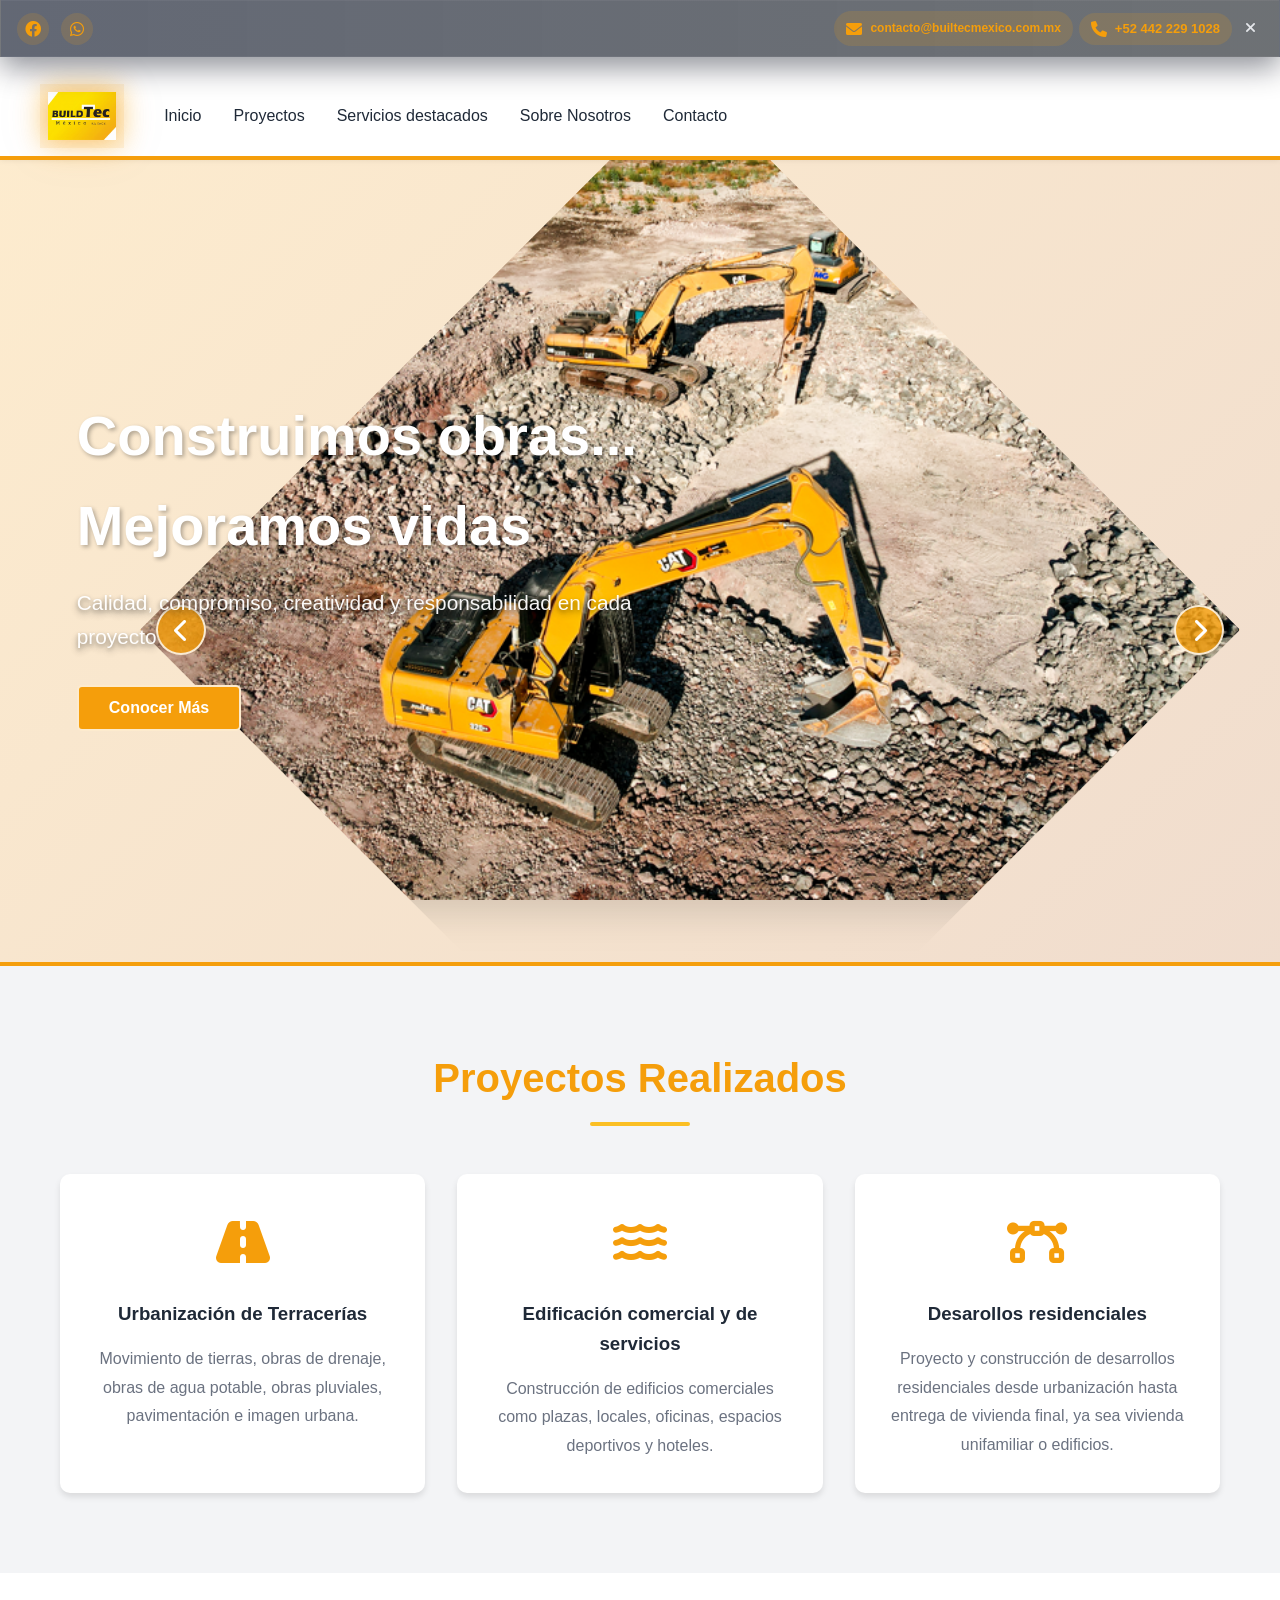
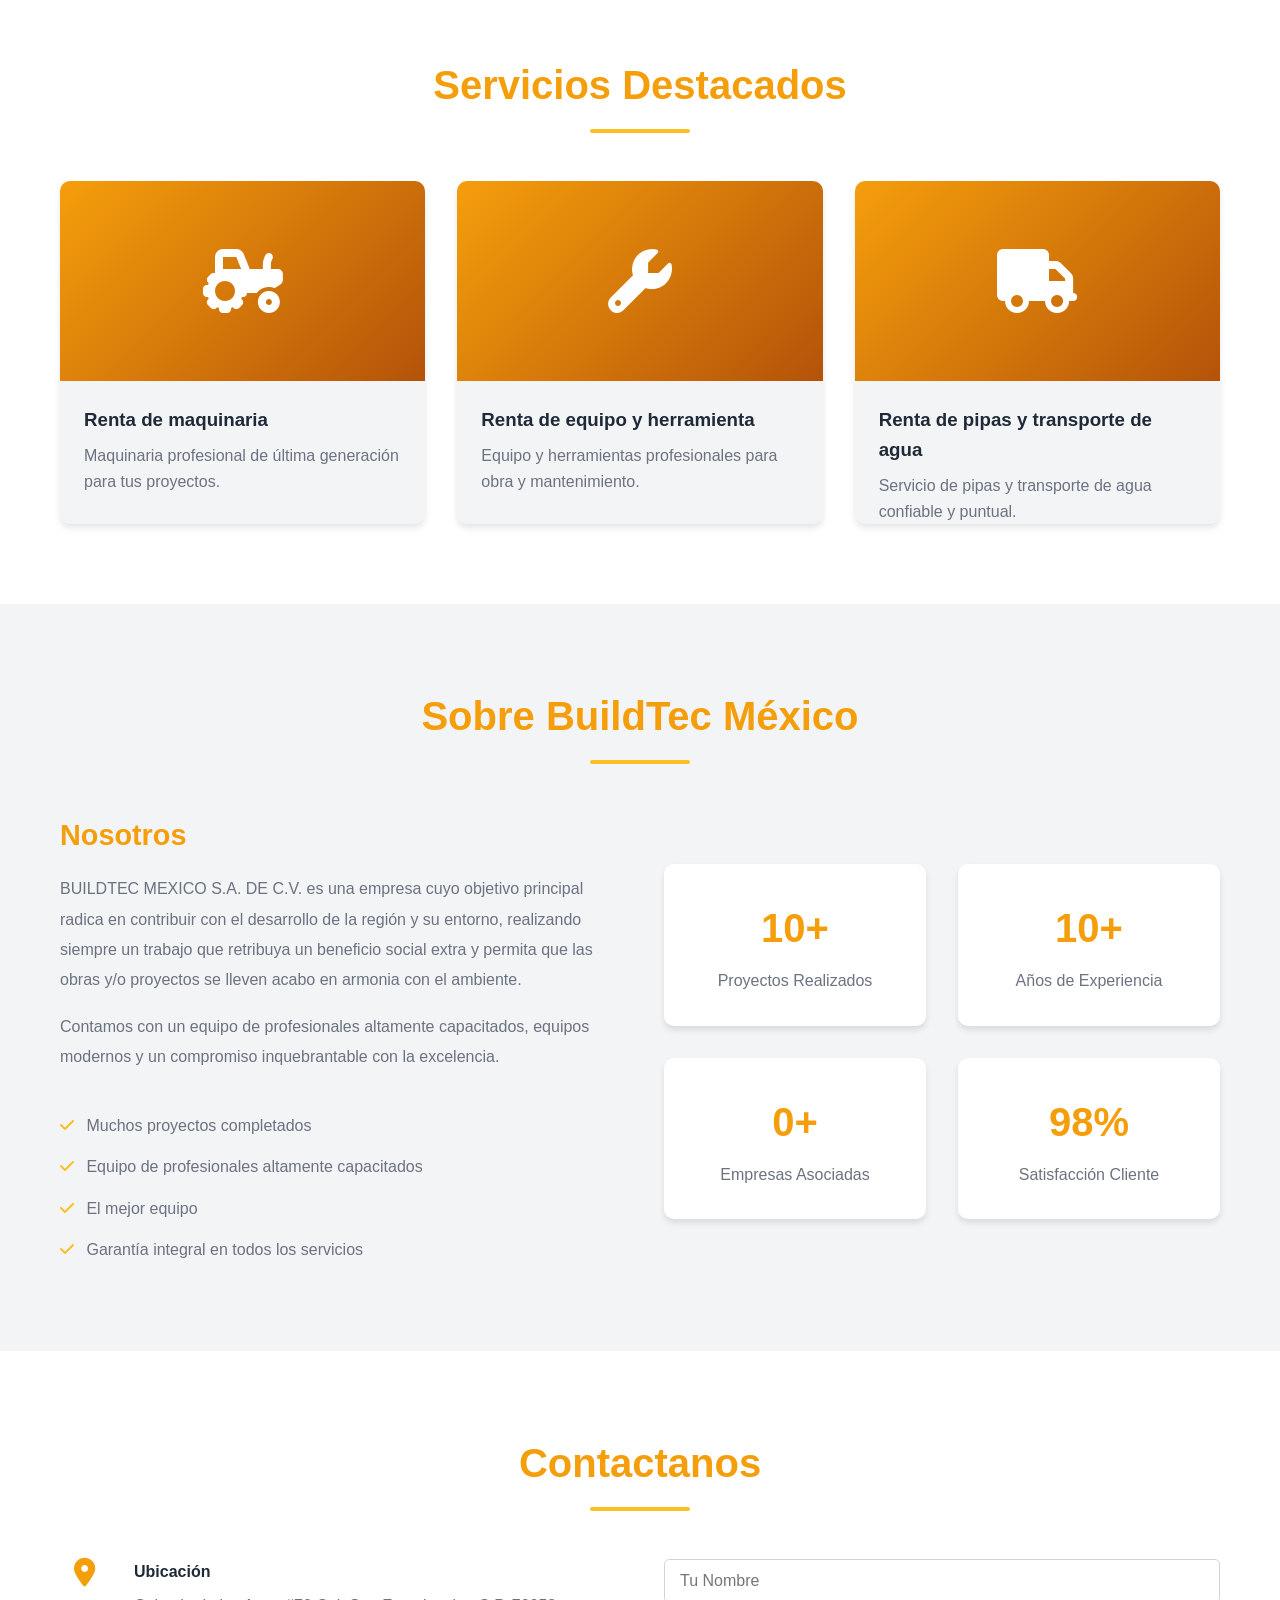
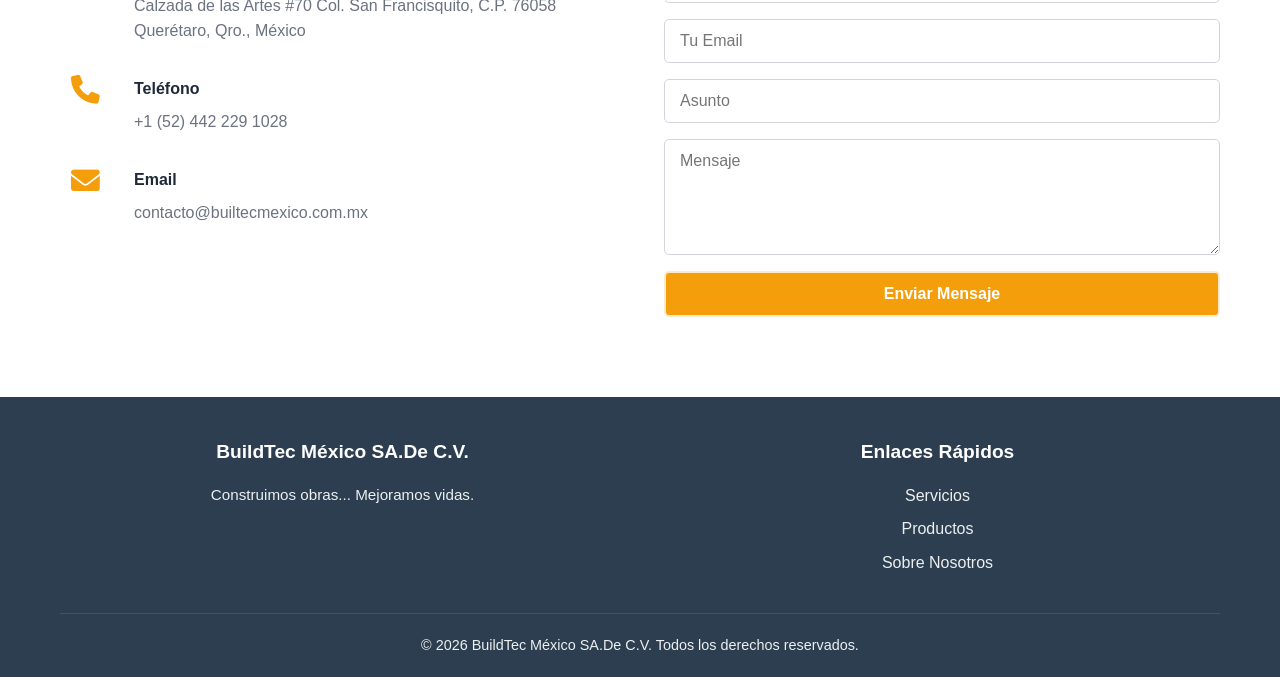
<file: index.html>
<!DOCTYPE html>
<html lang="es">

<head>
    <meta charset="UTF-8">
    <meta name="viewport" content="width=device-width, initial-scale=1.0">
    <title>BuildTec México - Construimos obras... Mejoramos vidas</title>
    <link rel="stylesheet" href="styles.css">
    <link rel="stylesheet" href="https://cdnjs.cloudflare.com/ajax/libs/font-awesome/6.0.0/css/all.min.css">
</head>

<body class="has-top-contact">
    <!-- Contact bar (fixed) -->
    <div class="contact-bar" id="contactBar" role="region" aria-label="Barra de contacto">
        <div class="contact-bar-inner">
            <div class="contact-info">
                <div class="social-icons">
                    <a href="#" class="social-icon" title="Facebook">
                        <i class="fab fa-facebook"></i>
                    </a>
                    <a href="https://wa.me/524422291028" class="social-icon whatsapp-icon" title="WhatsApp"
                        target="_blank" rel="noopener noreferrer">
                        <i class="fab fa-whatsapp"></i>
                    </a>
                </div>
            </div>
            <div class="contact-actions-right">
                <a class="contact-cta email" href="mailto:contacto@builtecmexico.com.mx" title="Email">
                    <i class="fa fa-envelope"></i>
                    <span>contacto@builtecmexico.com.mx</span>
                </a>
                <button class="contact-action-phone" id="callBtnRight" aria-label="Llamar">
                    <i class="fa fa-phone"></i>
                    <span>+52 442 229 1028</span>
                </button>
                <button class="contact-close" id="closeContact" aria-label="Cerrar barra de contacto">
                    <i class="fa fa-times"></i>
                </button>
            </div>
        </div>
    </div>

    <!-- Contact bar toggle tab (hidden by default) -->
    <div class="contact-tab" id="contactTab" role="button" tabindex="0" aria-label="Abrir barra de contacto">
        <i class="fa fa-phone"></i>
        <span>Contacto</span>
    </div>
    <!-- Navegación -->
    <nav class="navbar">
        <div class="container">
            <div class="nav-wrapper">
                <div class="logo">
                    <img src="logo2.png" alt="BuildTec México" class="logo-img" />
                </div>
                <ul class="nav-menu" id="navMenu">
                    <li><a href="#inicio">Inicio</a></li>
                    <li><a href="#servicios">Proyectos</a></li>
                    <li><a href="#productos">Servicios destacados</a></li>
                    <li><a href="#nosotros">Sobre Nosotros</a></li>
                    <li><a href="#contacto">Contacto</a></li>
                </ul>
                <div class="hamburger" id="hamburger">
                    <span></span>
                    <span></span>
                    <span></span>
                </div>
            </div>
        </div>
    </nav>

    <!-- Hero Section -->
    <section id="inicio" class="hero">
        <div class="hero-diamond">
            <button class="diamond-arrow diamond-arrow-left" id="prevImage" aria-label="Imagen anterior">
                <i class="fas fa-chevron-left"></i>
            </button>
            <button class="diamond-arrow diamond-arrow-right" id="nextImage" aria-label="Siguiente imagen">
                <i class="fas fa-chevron-right"></i>
            </button>
        </div>
        <div class="hero-content">
            <h1>Construimos obras... Mejoramos vidas</h1>
            <p class="hero-subtitle">Calidad, compromiso, creatividad y responsabilidad en cada proyecto</p>
            <button class="btn btn-primary">Conocer Más</button>
        </div>
        <div class="hero-overlay"></div>
    </section>

    <!-- Servicios -->
    <section id="servicios" class="services">
        <div class="container">
            <h2 class="section-title">Proyectos Realizados</h2>
            <div class="services-grid">
                <div class="service-card" data-service-id="0" role="button" tabindex="0" aria-label="Urbanización de Terracerías">
                    <div class="service-icon">
                        <i class="fas fa-road"></i>
                    </div>
                    <h3>Urbanización de Terracerías</h3>
                    <p>Movimiento de tierras, obras de drenaje, obras de agua potable, obras pluviales, pavimentación e imagen urbana.</p>
                </div>
                <div class="service-card" data-service-id="1" role="button" tabindex="0" aria-label="Edificación comercial y de servicios">
                    <div class="service-icon">
                        <i class="fas fa-water"></i>
                    </div>
                    <h3>Edificación comercial y de servicios</h3>
                    <p>Construcción de edificios comerciales como plazas, locales, oficinas, espacios deportivos y hoteles.
                    </p>
                </div>
                <div class="service-card" data-service-id="2" role="button" tabindex="0" aria-label="Desarollos residenciales">
                    <div class="service-icon">
                        <i class="fas fa-bezier-curve"></i>
                    </div>
                    <h3>Desarollos residenciales</h3>
                    <p>Proyecto y construcción de desarrollos residenciales desde urbanización hasta entrega de vivienda final, ya sea vivienda unifamiliar o edificios.</p>
                </div>
            </div>
        </div>
    </section>

    <!-- Productos -->
    <section id="productos" class="products">
        <div class="container">
            <h2 class="section-title">Servicios Destacados</h2>
            <div class="products-grid">
                <article class="product-card" data-product-id="0">
                    <div class="product-image">
                        <i class="fas fa-tractor"></i>
                    </div>
                    <h3>Renta de maquinaria</h3>
                    <p>Maquinaria profesional de última generación para tus proyectos.</p>
                </article>

                <article class="product-card" data-product-id="1">
                    <div class="product-image">
                        <i class="fas fa-wrench"></i>
                    </div>
                    <h3>Renta de equipo y herramienta</h3>
                    <p>Equipo y herramientas profesionales para obra y mantenimiento.</p>
                </article>

                <article class="product-card" data-product-id="2">
                    <div class="product-image">
                        <i class="fas fa-truck"></i>
                    </div>
                    <h3>Renta de pipas y transporte de agua</h3>
                    <p>Servicio de pipas y transporte de agua confiable y puntual.</p>
                </article>
            </div>
        </div>
    </section>

    <!-- Sobre Nosotros -->
    <section id="nosotros" class="about">
        <div class="container">
            <h2 class="section-title">Sobre BuildTec México</h2>
            <div class="about-content">
                <div class="about-text">
                    <h3>Nosotros</h3>
                    <p>BUILDTEC MEXICO S.A. DE C.V. es una empresa cuyo objetivo principal
                        radica en contribuir con el desarrollo de la región y su entorno, realizando siempre un trabajo
                        que retribuya un beneficio social extra y
                        permita que las obras y/o proyectos se lleven acabo en armonia con el
                        ambiente.</p>
                    <p>Contamos con un equipo de profesionales altamente capacitados, equipos modernos y un compromiso
                        inquebrantable con la excelencia.</p>
                    <ul class="about-list">
                        <li><i class="fas fa-check"></i> Muchos proyectos completados</li>
                        <li><i class="fas fa-check"></i> Equipo de profesionales altamente capacitados</li>
                        <li><i class="fas fa-check"></i> El mejor equipo </li>
                        <li><i class="fas fa-check"></i> Garantía integral en todos los servicios</li>
                    </ul>
                </div>
                <div class="about-stats">
                    <div class="stat">
                        <h4>10+</h4>
                        <p>Proyectos Realizados</p>
                    </div>
                    <div class="stat">
                        <h4>10+</h4>
                        <p>Años de Experiencia</p>
                    </div>
                    <div class="stat">
                        <h4>0+</h4>
                        <p>Empresas Asociadas</p>
                    </div>
                    <div class="stat">
                        <h4>98%</h4>
                        <p>Satisfacción Cliente</p>
                    </div>
                </div>
            </div>
        </div>
    </section>

    <!-- Contacto -->
    <section id="contacto" class="contact">
        <div class="container">
            <h2 class="section-title">Contactanos</h2>
            <div class="contact-wrapper">
                <div class="contact-info">
                    <div class="contact-item">
                        <i class="fas fa-map-marker-alt"></i>
                        <div>
                            <h4>Ubicación</h4>
                            <p>
                                Calzada de las Artes #70
                                Col. San Francisquito, C.P. 76058<br>
                                Querétaro, Qro., México
                            </p>
                        </div>
                    </div>
                    <div class="contact-item">
                        <i class="fas fa-phone"></i>
                        <div>
                            <h4>Teléfono</h4>
                            <p>+1 (52) 442 229 1028<br></p>
                        </div>
                    </div>
                    <div class="contact-item">
                        <i class="fas fa-envelope"></i>
                        <div>
                            <h4>Email</h4>
                            <p>contacto@builtecmexico.com.mx</p>
                        </div>
                    </div>
                </div>
                <form class="contact-form" id="contactForm">
                    <input type="text" placeholder="Tu Nombre" required>
                    <input type="email" placeholder="Tu Email" required>
                    <input type="text" placeholder="Asunto" required>
                    <textarea placeholder="Mensaje" rows="5" required></textarea>
                    <button type="submit" class="btn btn-primary">Enviar Mensaje</button>
                </form>
            </div>
        </div>
    </section>

    <!-- Footer -->
    <footer class="footer">
        <div class="container">
            <div class="footer-content">
                <div class="footer-section">
                    <h4>BuildTec México SA.De C.V.</h4>
                    <p>Construimos obras... Mejoramos vidas.</p>
                </div>
                <div class="footer-section">
                    <h4>Enlaces Rápidos</h4>
                    <ul>
                        <li><a href="#servicios">Servicios</a></li>
                        <li><a href="#productos">Productos</a></li>
                        <li><a href="#nosotros">Sobre Nosotros</a></li>
                    </ul>
                </div>
                <!-- <div class="footer-section">
                    <h4>Redes Sociales</h4>
                    <div class="social-links">
                        <a href="#"><i class="fab fa-facebook"></i></a>
                        <a href="#"><i class="fab fa-twitter"></i></a>
                        <a href="#"><i class="fab fa-linkedin"></i></a>
                        <a href="#"><i class="fab fa-instagram"></i></a>
                    </div>
                </div> -->
            </div>
            <div class="footer-bottom">
                <p>&copy; 2026 BuildTec México SA.De C.V. Todos los derechos reservados.</p>
            </div>
        </div>
    </footer>

    <script src="script.js"></script>
</body>

</html>
</file>
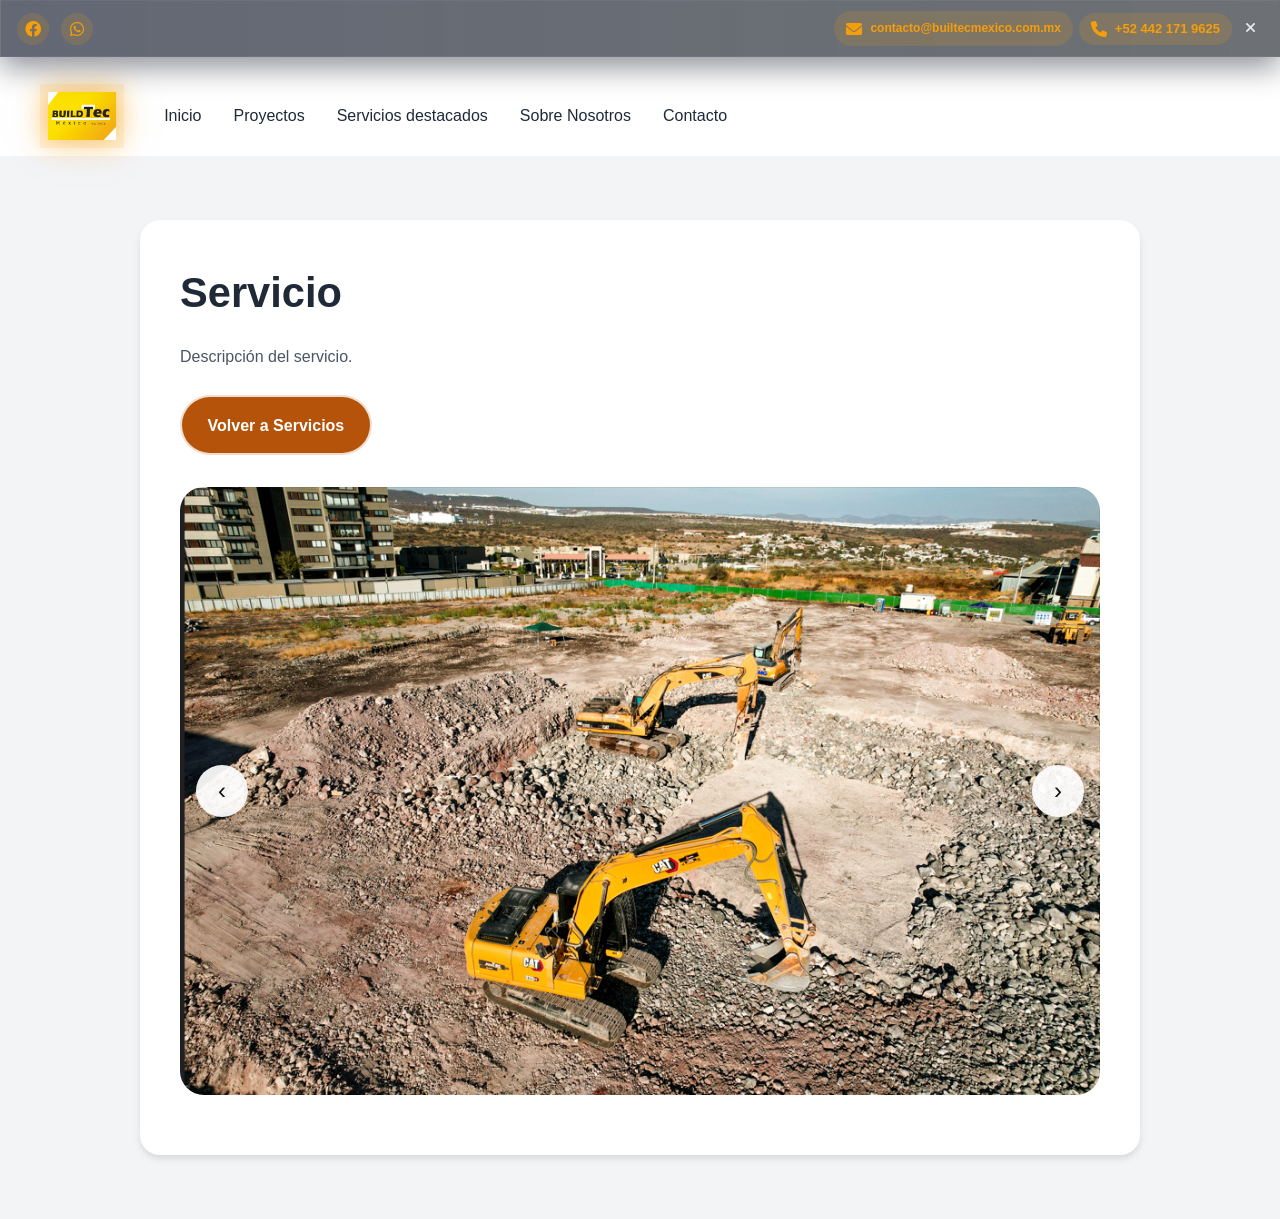
<file: service-detail.html>
<!DOCTYPE html>
<html lang="es">

<head>
    <meta charset="UTF-8">
    <meta name="viewport" content="width=device-width, initial-scale=1.0">
    <title>Detalle de Servicio - BuildTec México</title>
    <link rel="stylesheet" href="styles.css">
    <link rel="stylesheet" href="https://cdnjs.cloudflare.com/ajax/libs/font-awesome/6.0.0/css/all.min.css">
</head>

<body class="has-top-contact">
    <div class="contact-bar" id="contactBar" role="region" aria-label="Barra de contacto">
        <div class="contact-bar-inner">
            <div class="contact-info">
                <div class="social-icons">
                    <a href="#" class="social-icon" title="Facebook">
                        <i class="fab fa-facebook"></i>
                    </a>
                    <a href="https://wa.me/525512345678" class="social-icon whatsapp-icon" title="WhatsApp" target="_blank" rel="noopener noreferrer">
                        <i class="fab fa-whatsapp"></i>
                    </a>
                </div>
            </div>
            <div class="contact-actions-right">
                <a class="contact-cta email" href="mailto:contacto@builtecmexico.com.mx" title="Email">
                    <i class="fa fa-envelope"></i>
                    <span>contacto@builtecmexico.com.mx</span>
                </a>
                <button class="contact-action-phone" id="callBtnRight" aria-label="Llamar">
                    <i class="fa fa-phone"></i>
                    <span>+52 442 171 9625</span>
                </button>
                <button class="contact-close" id="closeContact" aria-label="Cerrar barra de contacto">
                    <i class="fa fa-times"></i>
                </button>
            </div>
        </div>
    </div>

    <div class="contact-tab" id="contactTab" role="button" tabindex="0" aria-label="Abrir barra de contacto">
        <i class="fa fa-phone"></i>
        <span>Contacto</span>
    </div>

    <nav class="navbar">
        <div class="container">
            <div class="nav-wrapper">
                <div class="logo">
                    <img src="logo2.png" alt="BuildTec México" class="logo-img" />
                </div>
                <ul class="nav-menu" id="navMenu">
                    <li><a href="index.html#inicio">Inicio</a></li>
                    <li><a href="index.html#servicios">Proyectos</a></li>
                    <li><a href="index.html#productos">Servicios destacados</a></li>
                    <li><a href="index.html#nosotros">Sobre Nosotros</a></li>
                    <li><a href="index.html#contacto">Contacto</a></li>
                </ul>
                <div class="hamburger" id="hamburger">
                    <span></span>
                    <span></span>
                    <span></span>
                </div>
            </div>
        </div>
    </nav>

    <main>
        <section class="service-detail-page" id="serviceDetailContent">
            <div class="container">
                <div class="service-detail-card">
                    <div class="service-detail-header">
                        <h1 id="detailTitle">Servicio</h1>
                        <p id="detailDescription">Descripción del servicio.</p>
                        <a id="backToServices" class="btn btn-secondary" href="index.html#servicios">Volver a Servicios</a>
                    </div>
                    <div class="service-carousel">
                        <img id="carouselImage" src="icarsa1.png" alt="Imagen del servicio">
                        <div class="carousel-controls">
                            <button type="button" class="carousel-button" id="carouselPrev" aria-label="Anterior">‹</button>
                            <button type="button" class="carousel-button" id="carouselNext" aria-label="Siguiente">›</button>
                        </div>
                    </div>
                    <div class="carousel-thumbnails" id="carouselThumbnails"></div>
                </div>
            </div>
        </section>
    </main>

    <script src="script.js"></script>
</body>

</html>
</file>
<file: styles.css>
@media (max-width: 899px) {
    .nav-wrapper {
        display: flex;
        align-items: center;
        justify-content: space-between;
        flex-direction: row;
    }
    .logo {
        order: 1;
        margin-left: 0;
    }
    .nav-menu {
        display: none;
    }
    .hamburger {
        display: flex !important;
        order: 2;
        margin-right: 0;
        position: static;
        right: 0;
        top: 0;
        transform: none;
        z-index: auto;
    }
}
* {
    margin: 0;
    padding: 0;
    box-sizing: border-box;
}

:root {
    --primary-color: #f59e0b;
    --secondary-color: #b45309;
    --accent-color: #fbbf24;
    --text-color: #1f2937;
    --light-bg: #f3f4f6;
    --white: #ffffff;
    --shadow: 0 4px 6px rgba(0, 0, 0, 0.1);
    --transition: all 0.3s ease;
}

body {
    font-family: 'Segoe UI', Tahoma, Geneva, Verdana, sans-serif;
    color: var(--text-color);
    line-height: 1.6;
    overflow-x: hidden;
}

html {
    scroll-behavior: smooth;
}

.container {
        max-width: 1200px;
        margin: 0 auto;
        padding: 0 20px;
}

@media (min-width: 900px) {
            .nav-wrapper {
                position: relative;
            }
            .hamburger {
                display: none !important;
                position: static;
                right: auto;
                top: auto;
                transform: none;
                z-index: auto;
            }
        .logo {
            position: static;
            margin-left: 0;
            padding-left: 0;
            background: transparent;
            display: flex;
            align-items: center;
            pointer-events: auto;
            z-index: auto;
        }
        .logo-img {
            height: 520px;
            max-width: 1600px;
            box-shadow: 0 12px 32px 0 rgba(0,0,0,0.18), 0 0 0 8px rgba(245,158,11,0.10);
            position: static;
            z-index: auto;
            pointer-events: auto;
            margin-right: 2.5rem;
        }
        .nav-wrapper {
            display: flex;
            align-items: center;
            gap: 2.5rem;
        }
    .navbar .container {
        display: flex;
        align-items: center;
        height: 100%;
        padding-left: 0;
    }
    /* Eliminado bloque duplicado para evitar sobrescribir el tamaño grande del logo */
}

/* Navegación */
.navbar {
    background: var(--white);
    box-shadow: var(--shadow);
    padding: 1rem 0;
}

.logo {
    font-size: 1.5rem;
    font-weight: bold;
    color: var(--primary-color);
    display: flex;
    align-items: center;
    gap: 0.5rem;
}

.logo i {
    font-size: 2rem;
}

.logo-img {
    height: 48px;
    width: auto;
    filter: drop-shadow(0 0 12px rgba(245, 158, 11, 0.5));
    image-rendering: auto;
    border-radius: 0;
    background: rgba(255,255,255,0.2);
    transition: filter 0.3s, box-shadow 0.3s;
    box-shadow: 0 0 0 8px rgba(245,158,11,0.10), 0 0 32px 8px rgba(245,158,11,0.15);
    margin: 0 8px;
}

.nav-menu {
    display: flex;
    list-style: none;
    gap: 2rem;
}

.nav-menu a {
    color: var(--text-color);
    text-decoration: none;
    font-weight: 500;
    transition: var(--transition);
}

.nav-menu a:hover {
    color: var(--primary-color);
}

.hamburger {
    display: none;
    flex-direction: column;
    cursor: pointer;
}

.hamburger span {
    width: 25px;
    height: 3px;
    background: var(--text-color);
    margin: 5px 0;
    transition: var(--transition);
    border-radius: 2px;
}

/* Hero Section */
.hero {
    height: 90vh;
    background: linear-gradient(135deg, rgba(245, 158, 11, 0.2) 0%, rgba(180, 83, 9, 0.2) 100%);
    display: flex;
    align-items: center;
    justify-content: flex-start;
    color: var(--white);
    position: relative;
    overflow: hidden;
    padding-left: 6%;
    border-top: 4px solid var(--primary-color);
    border-bottom: 4px solid var(--primary-color);
}

.hero-diamond {
    position: absolute;
    width: 1100px;
    height: 1100px;
    background: url('icarsa1.png') center/cover no-repeat;
    background-attachment: fixed;
    background-size: cover;
    -webkit-background-size: cover;
    clip-path: polygon(50% 0%, 100% 50%, 50% 100%, 0% 50%);
    animation: diamondFloat 6s ease-in-out infinite;
    z-index: 1;
    right: 40px;
    top: -10%;
    border: 1.5px solid rgba(245, 200, 120, 0.95);
    box-shadow: 0 10px 20px rgba(0,0,0,0.18), 0 0 20px 5px rgba(245,158,11,0.18);
    filter: drop-shadow(0 10px 20px rgba(0,0,0,0.15));
    will-change: background-image, opacity;
    display: flex;
    align-items: center;
    justify-content: space-between;
    padding: 0 20px;
}

/* diamond-frame removed per user request */

.diamond-arrow {
    position: relative;
    z-index: 2;
    background: rgba(245, 158, 11, 0.8);
    border: 2px solid rgba(255, 255, 255, 0.8);
    border-radius: 50%;
    width: 50px;
    height: 50px;
    cursor: pointer;
    display: flex;
    align-items: center;
    justify-content: center;
    color: var(--white);
    font-size: 1.5rem;
    transition: var(--transition);
    pointer-events: auto;
}

.diamond-arrow:hover {
    background: rgba(245, 158, 11, 1);
    transform: scale(1.1);
    box-shadow: 0 0 20px rgba(245, 158, 11, 0.8);
}

.diamond-arrow-left {
    position: absolute;
    left: 15px;
    pointer-events: auto;
}

.diamond-arrow-right {
    position: absolute;
    right: 15px;
    pointer-events: auto;
}

.hero-overlay {
    position: absolute;
    top: 0;
    left: 0;
    right: 0;
    bottom: 0;
    background: url('data:image/svg+xml,<svg xmlns="http://www.w3.org/2000/svg" viewBox="0 0 100 100"><circle cx="20" cy="20" r="30" opacity="0.1"/><circle cx="80" cy="80" r="40" opacity="0.1"/></svg>');
    animation: moveBackground 20s ease-in-out infinite;
    display: none;
}

.hero-content {
    position: relative;
    z-index: 2;
    text-align: left;
    animation: fadeInUp 1s ease-out;
    max-width: 640px;
}

.hero-content h1, .hero-content p {
    margin-left: 0;
}

.hero-content h1 {
    font-size: 3.5rem;
    margin-bottom: 1rem;
    text-shadow: 2px 2px 4px rgba(0, 0, 0, 0.3);
}

.hero-content p {
    font-size: 1.3rem;
    margin-bottom: 2rem;
    opacity: 0.95;
}

.hero-subtitle {
    text-shadow: 0 4px 8px rgba(0, 0, 0, 0.4), 0 2px 4px rgba(0, 0, 0, 0.3);
}

/* Botones */
.btn {
    padding: 12px 30px;
    border: 2px solid rgba(255, 255, 255, 0.8);
    border-radius: 5px;
    font-size: 1rem;
    cursor: pointer;
    transition: var(--transition);
    font-weight: 600;
}

.btn-primary {
    background: var(--primary-color);
    color: var(--white);
    border: 2px solid rgba(255, 255, 255, 0.8);
}

.btn-primary:hover {
    background: var(--secondary-color);
    transform: scale(1.05);
    box-shadow: 0 0 20px rgba(245, 158, 11, 0.8);
    border: 2px solid rgba(255, 255, 255, 1);
}

/* Secciones */
section {
    padding: 80px 0;
}

.section-title {
    font-size: 2.5rem;
    text-align: center;
    margin-bottom: 3rem;
    color: var(--primary-color);
    position: relative;
    padding-bottom: 1rem;
}

.section-title::after {
    content: '';
    position: absolute;
    bottom: 0;
    left: 50%;
    transform: translateX(-50%);
    width: 100px;
    height: 4px;
    background: var(--accent-color);
    border-radius: 2px;
}

/* Servicios */
.services {
    background: var(--light-bg);
}

.services-grid {
    display: grid;
    grid-template-columns: repeat(auto-fit, minmax(300px, 1fr));
    gap: 2rem;
}

.service-card {
    background: var(--white);
    padding: 2rem;
    border-radius: 10px;
    box-shadow: var(--shadow);
    transition: var(--transition);
    text-align: center;
}

.service-card:hover {
    transform: translateY(-10px);
    box-shadow: 0 15px 30px rgba(0, 0, 0, 0.15);
}

.service-icon {
    font-size: 3rem;
    color: var(--primary-color);
    margin-bottom: 1rem;
}

.service-card h3 {
    color: var(--text-color);
    margin-bottom: 1rem;
}

.service-card p {
    color: #6b7280;
    line-height: 1.8;
}

.service-card[data-service-id] {
    cursor: pointer;
}

.service-detail-page {
    padding: 4rem 0;
    background: var(--light-bg);
}

.service-detail-card {
    background: var(--white);
    border-radius: 20px;
    box-shadow: var(--shadow);
    padding: 2.5rem;
    max-width: 1000px;
    margin: 0 auto;
}

.service-detail-header {
    text-align: left;
    margin-bottom: 2rem;
}

.service-detail-header h1 {
    margin-bottom: 1rem;
    font-size: 2.6rem;
}

.service-detail-header p {
    color: #4b5563;
    line-height: 1.8;
    margin-bottom: 1.5rem;
    max-width: 760px;
}

.service-detail-card .btn-secondary {
    display: inline-block;
    padding: 0.95rem 1.6rem;
    border-radius: 999px;
    background: var(--secondary-color);
    color: var(--white);
    text-decoration: none;
    font-weight: 600;
    transition: background 0.3s ease;
}

.service-detail-card .btn-secondary:hover {
    background: #92400e;
}

.service-carousel {
    background: #111;
    border-radius: 24px;
    overflow: hidden;
    position: relative;
}

.service-carousel img {
    width: 100%;
    height: auto;
    display: block;
    object-fit: cover;
}

.carousel-controls {
    position: absolute;
    top: 50%;
    left: 0;
    right: 0;
    display: flex;
    justify-content: space-between;
    transform: translateY(-50%);
    padding: 0 1rem;
    pointer-events: none;
}

.carousel-button {
    pointer-events: auto;
    width: 52px;
    height: 52px;
    border-radius: 50%;
    border: none;
    background: rgba(255,255,255,0.92);
    color: #111;
    font-size: 1.5rem;
    cursor: pointer;
    display: flex;
    align-items: center;
    justify-content: center;
    transition: transform 0.2s ease, background 0.2s ease;
}

.carousel-button:hover {
    transform: scale(1.05);
    background: rgba(255,255,255,1);
}

.carousel-thumbnails {
    display: flex;
    gap: 0.75rem;
    margin-top: 1.25rem;
    flex-wrap: wrap;
    justify-content: center;
}

.carousel-thumb {
    width: 90px;
    height: 70px;
    border-radius: 14px;
    overflow: hidden;
    border: 2px solid transparent;
    cursor: pointer;
}

.carousel-thumb img {
    width: 100%;
    height: 100%;
    object-fit: cover;
}

.carousel-thumb.active {
    border-color: var(--primary-color);
}

.service-detail-not-found {
    text-align: center;
    padding: 3rem 1rem;
}

.service-detail-not-found h2 {
    margin-bottom: 1rem;
}

/* Productos */
.products {
    background: var(--white);
}

.products-grid {
    display: grid;
    grid-template-columns: repeat(auto-fit, minmax(280px, 1fr));
    gap: 2rem;
}

.product-card {
    background: var(--light-bg);
    border-radius: 10px;
    overflow: hidden;
    box-shadow: var(--shadow);
    transition: var(--transition);
}

.product-card:hover {
    transform: scale(1.05);
    box-shadow: 0 15px 30px rgba(0, 0, 0, 0.15);
}

.product-image {
    height: 200px;
    background: linear-gradient(135deg, var(--primary-color), var(--secondary-color));
    display: flex;
    align-items: center;
    justify-content: center;
    font-size: 4rem;
    color: var(--white);
}

.product-card h3 {
    padding: 1.5rem 1.5rem 0.5rem;
}

.product-card p {
    padding: 0 1.5rem;
    color: #6b7280;
}

.price {
    display: block;
    padding: 1.5rem;
    color: var(--primary-color);
    font-weight: bold;
}

/* Sobre Nosotros */
.about {
    background: var(--light-bg);
}

.about-content {
    display: grid;
    grid-template-columns: 1fr 1fr;
    gap: 3rem;
    align-items: center;
}

.about-text h3 {
    color: var(--primary-color);
    margin-bottom: 1rem;
    font-size: 1.8rem;
}

.about-text p {
    color: #6b7280;
    margin-bottom: 1rem;
    line-height: 1.9;
}

.about-list {
    list-style: none;
    margin-top: 2rem;
}

.about-list li {
    padding: 0.5rem 0;
    color: #6b7280;
}

.about-list i {
    color: var(--accent-color);
    margin-right: 0.5rem;
}

.about-stats {
    display: grid;
    grid-template-columns: 1fr 1fr;
    gap: 2rem;
}

.stat {
    background: var(--white);
    padding: 2rem;
    border-radius: 10px;
    text-align: center;
    box-shadow: var(--shadow);
}

.stat h4 {
    font-size: 2.5rem;
    color: var(--primary-color);
    margin-bottom: 0.5rem;
}

.stat p {
    color: #6b7280;
}

/* Contacto */
.contact {
    background: var(--white);
}

.contact-wrapper {
    display: grid;
    grid-template-columns: 1fr 1fr;
    gap: 3rem;
    align-items: flex-start;
}

.contact-info {
    display: flex;
    flex-direction: column;
    gap: 2rem;
}

.contact-item {
    display: flex;
    gap: 1.5rem;
}

.contact-item i {
    font-size: 1.8rem;
    color: var(--primary-color);
    min-width: 50px;
    text-align: center;
}

.contact-item h4 {
    color: var(--text-color);
    margin-bottom: 0.5rem;
}

.contact-item p {
    color: #6b7280;
}

.contact-form {
    display: flex;
    flex-direction: column;
    gap: 1rem;
}

.contact-form input,
.contact-form textarea {
    padding: 12px 15px;
    border: 1px solid #d1d5db;
    border-radius: 5px;
    font-size: 1rem;
    font-family: inherit;
    transition: var(--transition);
}

.contact-form input:focus,
.contact-form textarea:focus {
    outline: none;
    border-color: var(--primary-color);
    box-shadow: 0 0 0 3px rgba(245, 158, 11, 0.12);
}

/* Barra de contacto fija en la parte superior */
.contact-bar {
    position: fixed;
    top: 0;
    left: 0;
    right: 0;
    z-index: 1400;
    display: flex;
    justify-content: center;
    box-sizing: border-box;
    font-family: inherit;
}
.contact-bar-inner {
    display: flex;
    align-items: center;
    gap: 10px;
    background: linear-gradient(90deg, rgba(15,23,42,0.65), rgba(12,18,24,0.60));
    border-radius: 0;
    box-shadow: 0 10px 30px rgba(2,6,23,0.45);
    padding: 10px 16px;
    border: 1px solid rgba(255,255,255,0.05);
    backdrop-filter: blur(6px);
    -webkit-backdrop-filter: blur(6px);
    width: 100%;
    justify-content: space-between;
}
.contact-bar .contact-action {
    display: flex;
    align-items: center;
    gap: 8px;
    background: transparent;
    border: none;
    cursor: pointer;
    padding: 6px 10px;
    border-radius: 28px;
    color: var(--white);
    font-weight: 600;
}
.contact-bar .contact-action i { color: var(--primary-color); font-size: 16px }
.contact-bar .contact-text { display:block; font-size:13px; color: var(--white) }
.contact-bar .contact-number { display:block; font-size:12px; color:#cbd5e1 }
.social-icons { display:flex; align-items:center; gap:12px }
.social-icon { display:flex; align-items:center; justify-content:center; width:32px; height:32px; border-radius:50%; background: rgba(245,158,11,0.15); color: var(--primary-color); text-decoration:none; font-size:16px; transition: all 0.3s ease }
.social-icon:hover { background: var(--primary-color); color: var(--white) }
.contact-actions { display:flex; align-items:center; gap:6px }
.contact-actions-right { display:flex; align-items:center; gap:6px }
.contact-cta { display:flex; align-items:center; gap:8px; padding:8px 12px; border-radius:28px; text-decoration:none; color: white; font-weight:600; font-size:13px }
.contact-cta i { font-size:16px }
.contact-cta.email { display:flex; align-items:center; justify-content:center; gap:8px; padding:8px 12px; border-radius:28px; background: rgba(245,158,11,0.15); color: var(--primary-color); transition: all 0.3s ease }
.contact-cta.email span { font-size:12px; color: var(--primary-color) }
.contact-cta.email:hover { background: var(--primary-color); color: var(--white) }
.contact-cta.email:hover span { color: var(--white) }
.contact-action-phone { display:flex; align-items:center; justify-content:center; gap:8px; padding:8px 12px; border-radius:28px; background: rgba(245,158,11,0.15); color: var(--primary-color); border: none; cursor: pointer; font-weight: 600; font-size:13px; transition: all 0.3s ease }
.contact-action-phone i { color: var(--primary-color); font-size: 16px }
.contact-action-phone span { color: var(--primary-color) }
.contact-action-phone:hover { background: var(--primary-color); color: var(--white) }
.contact-action-phone:hover i { color: var(--white) }
.contact-action-phone:hover span { color: var(--white) }
.contact-close { background: transparent; border: none; color: #e5e7eb; padding: 6px 8px; border-radius: 50%; cursor: pointer }
.contact-close i { font-size: 14px }

/* Evitar que el contenido quede debajo de la barra */
body.has-top-contact {
    padding-top: 76px; /* ajustable según altura de la barra */
}

@media (max-width: 640px) {
    .contact-bar-inner { padding: 8px 12px }
    .contact-bar .contact-number { display: none }
}

/* Contact tab - appears when bar is hidden */
.contact-tab {
    position: fixed;
    top: 0;
    left: 50%;
    transform: translateX(-50%);
    z-index: 1399;
    display: none;
    align-items: center;
    gap: 8px;
    background: linear-gradient(90deg, rgba(15,23,42,0.65), rgba(12,18,24,0.60));
    border: 1px solid rgba(255,255,255,0.05);
    border-top: none;
    border-radius: 0 0 12px 12px;
    padding: 8px 20px;
    color: white;
    font-weight: 600;
    cursor: pointer;
    transition: all 0.3s ease;
}

.contact-tab i {
    font-size: 16px;
    color: var(--primary-color);
}

.contact-tab:hover {
    background: linear-gradient(90deg, rgba(15,23,42,0.85), rgba(12,18,24,0.80));
    box-shadow: 0 8px 20px rgba(2,6,23,0.4);
}

.contact-tab.show {
    display: flex;
}

/* Footer */
.footer {
    background-color: #2c3e50;
    color: #ecf0f1;
    padding: 40px 0 20px;
    text-align: center;
}

.footer-content {
    display: grid;
    grid-template-columns: repeat(auto-fit, minmax(250px, 1fr));
    gap: 30px;
    margin-bottom: 30px;
    justify-items: center;
}

.footer-section {
    text-align: center;
}

.footer-section h4 {
    font-size: 1.2rem;
    margin-bottom: 15px;
    color: #fff;
}

.footer-section p {
    margin: 0;
    font-size: 0.95rem;
}

.footer-section ul {
    list-style: none;
    padding: 0;
    margin: 0;
}

.footer-section ul li {
    margin: 8px 0;
}

.footer-section ul li a {
    color: #ecf0f1;
    text-decoration: none;
    transition: color 0.3s ease;
}

.footer-section ul li a:hover {
    color: #3498db;
}

.footer-bottom {
    text-align: center;
    border-top: 1px solid rgba(255, 255, 255, 0.1);
    padding-top: 20px;
    font-size: 0.9rem;
}

/* Animaciones */
@keyframes fadeInUp {
    from {
        opacity: 0;
        transform: translateY(30px);
    }
    to {
        opacity: 1;
        transform: translateY(0);
    }
}

@keyframes moveBackground {
    0%, 100% {
        transform: translate(0, 0);
    }
    50% {
        transform: translate(10px, 10px);
    }
}

@keyframes diamondFloat {
    0%, 100% {
        transform: translateY(0px);
    }
    50% {
        transform: translateY(-20px);
    }
}

@keyframes slideFromLeft {
    from {
        opacity: 0;
        transform: translateX(-100px);
    }
    to {
        opacity: 1;
        transform: translateX(0);
    }
}

@keyframes crossFade {
    from {
        opacity: 0;
    }
    to {
        opacity: 1;
    }
}

 .fade-transition {
    animation: crossFade 0.8s ease-in-out !important;
}

/* Responsive */
@media (max-width: 768px) {
        .contact-cta i,
        .contact-action-phone i {
            font-size: 13px !important;
        }
    .hamburger {
        display: flex;
    }

    .nav-menu {
        position: fixed;
        left: -100%;
        top: 70px;
        flex-direction: column;
        background-color: var(--white);
        width: 100%;
        text-align: center;
        transition: 0.3s;
        box-shadow: var(--shadow);
        gap: 0;
    }

    .nav-menu.active {
        left: 0;
    }

    .nav-menu li {
        padding: 1rem 0;
    }

    .hero-content h1 {
        font-size: 2rem;
    }

    .hero-content p {
        font-size: 1rem;
    }

    .section-title {
        font-size: 2rem;
    }

    .about-content {
        grid-template-columns: 1fr;
    }

    .contact-wrapper {
        grid-template-columns: 1fr;
    }

    .services-grid,
    .products-grid {
        grid-template-columns: 1fr;
    }

    .about-stats {
        grid-template-columns: 1fr;
    }
    /* Contact bar más compacta en móviles */
    .contact-bar-inner {
        min-height: 26px;
        padding: 0 2px !important;
        font-size: 0.85rem;
    }
    .contact-cta, .contact-cta.email, .contact-action-phone {
        padding: 4px 8px;
        font-size: 0.92rem;
        min-height: 28px;
    }
    .social-icon {
        width: 26px;
        height: 26px;
        font-size: 13px;
    }
    .contact-bar .contact-text, .contact-bar .contact-number {
        font-size: 0.85rem;
    }
    .contact-close {
        padding: 2px 4px;
    }
    /* Hero más bajo y contenido ajustado */
    .hero {
        min-height: 85vh;
        height: auto;
        padding-top: 60px;
        padding-bottom: 18px;
        flex-direction: column;
        align-items: flex-start;
    }
    .hero-content {
        order: 1;
        max-width: 98vw;
        padding: 0.2rem 0.5rem 0.5rem 0.5rem;
        margin: 0;
        text-align: left;
    }
    .hero-diamond {
        order: 2;
        position: static;
        width: 95vw;
        height: 95vw;
        max-width: 400px;
        max-height: 400px;
        min-width: 0;
        min-height: 0;
        margin-top: 60px;
        margin-bottom: 0;
        margin-left: auto;
        margin-right: auto;
        border-width: 1.5px;
        box-shadow: 0 10px 20px rgba(0,0,0,0.18), 0 0 20px 5px rgba(245,158,11,0.18);
        filter: drop-shadow(0 10px 20px rgba(0,0,0,0.15));
        clip-path: none !important;
        border-radius: 12px;
        background-clip: border-box;
    }
    .hero-content h1 {
        font-size: 1.25rem;
        margin-bottom: 0.5rem;
    }
    .hero-content p.hero-subtitle {
        font-size: 0.98rem;
        margin-bottom: 1rem;
    }
    .btn.btn-primary {
        padding: 7px 14px;
        font-size: 0.92rem;
    }
    /* Mejoras adicionales para móviles */
    .container {
        padding: 0 8px;
    }
    .service-card, .product-card, .stat {
        padding: 1rem;
    }
    .footer-content {
        grid-template-columns: 1fr;
        gap: 1rem;
    }
    .footer-section h4 {
        font-size: 1.1rem;
    }
    .footer-section p, .footer-section a {
        font-size: 0.95rem;
    }
    .contact-bar-inner {
        flex-direction: column;
        gap: 4px;
        padding: 6px 8px;
    }
    .contact-cta.email span {
        font-size: 11px;
    }
    .hero {
        padding-left: 2%;
        height: auto;
        min-height: 60vh;
        flex-direction: column;
        align-items: flex-start;
    }
    .hero-diamond {
        width: 90vw;
        height: 220px;
        min-width: 0;
        min-height: 0;
        right: 0;
        top: 0;
        border-width: 2px;
        box-shadow: 0 20px 40px rgba(0,0,0,0.35), 0 0 40px 10px rgba(245,158,11,0.35);
        filter: drop-shadow(0 20px 40px rgba(0,0,0,0.3));
    }
    .diamond-arrow {
        width: 36px;
        height: 36px;
        font-size: 1.1rem;
    }
    .hero-content {
        max-width: 95vw;
        padding: 0.5rem;
    }
    .product-image {
        height: 120px;
        font-size: 2rem;
    }
    .btn {
        padding: 8px 18px;
        font-size: 0.95rem;
    }
    section {
        padding: 40px 0;
    }
    .about-list li {
        font-size: 0.95rem;
    }
    .stat h4 {
        font-size: 1.3rem;
    }
    .contact-item i {
        font-size: 1.2rem;
        min-width: 32px;
    }
    .contact-form input,
    .contact-form textarea {
        font-size: 0.95rem;
        padding: 8px 10px;
    }
    .footer-bottom {
        font-size: 0.85rem;
    }
}

@media (max-width: 480px) {
        .contact-cta i,
        .contact-action-phone i {
            font-size: 11px !important;
        }
    .hero-content h1 {
        font-size: 1.5rem;
    }

    .section-title {
        font-size: 1.5rem;
    }

    .stat h4 {
        font-size: 2rem;
    }
    /* Contact bar aún más compacta */
    .contact-bar-inner {
        min-height: 18px;
        padding: 0 1px !important;
        font-size: 0.75rem;
    }
    .contact-cta, .contact-cta.email, .contact-action-phone {
        padding: 2px 5px;
        font-size: 0.82rem;
        min-height: 22px;
    }
    .social-icon {
        width: 20px;
        height: 20px;
        font-size: 10px;
    }
    .contact-bar .contact-text, .contact-bar .contact-number {
        font-size: 0.75rem;
    }
    .contact-close {
        padding: 1px 2px;
    }
    /* Hero aún más bajo y compacto */
    .hero {
        min-height: 65vh;
        padding-top: 36px;
        padding-bottom: 8px;
    }
    .hero-content {
        order: 1;
        padding: 0.1rem 0.2rem 0.3rem 0.2rem;
    }
    .hero-diamond {
        order: 2;
        position: static;
        width: 95vw;
        height: 95vw;
        max-width: 280px;
        max-height: 280px;
        margin-top: 44px;
        margin-bottom: 0;
        margin-left: auto;
        margin-right: auto;
        clip-path: none !important;
        border-radius: 10px;
        background-clip: border-box;
    }
    .hero-content h1 {
        font-size: 1rem;
        margin-bottom: 0.3rem;
    }
    .hero-content p.hero-subtitle {
        font-size: 0.82rem;
        margin-bottom: 0.7rem;
    }
    .btn.btn-primary {
        padding: 5px 10px;
        font-size: 0.8rem;
    }
    /* Ajustes extra para pantallas muy pequeñas */
    .container {
        padding: 0 4px;
    }
    .footer-content {
        gap: 0.5rem;
    }
    .footer-section h4 {
        font-size: 1rem;
    }
    .footer-section p, .footer-section a {
        font-size: 0.85rem;
    }
    .contact-bar-inner {
        padding: 4px 4px;
    }
    .btn {
        padding: 6px 12px;
        font-size: 0.85rem;
    }
    section {
        padding: 24px 0;
    }
    .about-list li {
        font-size: 0.85rem;
    }
    .stat h4 {
        font-size: 1rem;
    }
    .contact-item i {
        font-size: 1rem;
        min-width: 24px;
    }
    .contact-form input,
    .contact-form textarea {
        font-size: 0.85rem;
        padding: 6px 6px;
    }
    .footer-bottom {
        font-size: 0.75rem;
    }
}

/* Product Detail Page */
.product-detail {
    padding: 40px 0;
    background-color: #f9f9f9;
}

.back-link {
    display: inline-flex;
    align-items: center;
    gap: 8px;
    color: #2c3e50;
    text-decoration: none;
    margin-bottom: 30px;
    font-weight: 500;
    transition: color 0.3s ease;
}

.back-link:hover {
    color: #3498db;
}

.detail-content {
    display: grid;
    grid-template-columns: 1fr 1fr;
    gap: 40px;
    align-items: center;
    background: white;
    padding: 40px;
    border-radius: 10px;
    box-shadow: 0 2px 10px rgba(0, 0, 0, 0.1);
}

.detail-text h1 {
    font-size: 2.5rem;
    color: #2c3e50;
    margin-bottom: 20px;
}

.detail-text p {
    font-size: 1.1rem;
    color: #555;
    line-height: 1.8;
    margin-bottom: 30px;
}

.product-info h3 {
    font-size: 1.5rem;
    color: #2c3e50;
    margin-bottom: 15px;
}

.product-info ul {
    list-style: none;
    padding: 0;
}

.product-info li {
    padding: 8px 0;
    color: #666;
    display: flex;
    align-items: center;
    gap: 10px;
}

.product-info i {
    color: #27ae60;
    font-size: 1.2rem;
}

.carousel-container {
    display: flex;
    justify-content: center;
    align-items: center;
}

.carousel {
    position: relative;
    width: 100%;
    max-width: 400px;
    aspect-ratio: 1;
    border-radius: 10px;
    overflow: hidden;
    box-shadow: 0 4px 15px rgba(0, 0, 0, 0.2);
}

.carousel-track {
    display: flex;
    transition: transform 0.8s ease;
    height: 100%;
}

.carousel-slide {
    min-width: 100%;
    width: 100%;
    height: 100%;
    background-size: cover;
    background-position: center;
}

.carousel-arrow {
    position: absolute;
    top: 50%;
    transform: translateY(-50%);
    background-color: rgba(255, 255, 255, 0.8);
    border: none;
    color: #2c3e50;
    font-size: 1.5rem;
    width: 50px;
    height: 50px;
    border-radius: 50%;
    cursor: pointer;
    display: flex;
    align-items: center;
    justify-content: center;
    transition: all 0.3s ease;
    z-index: 10;
}

.carousel-arrow:hover {
    background-color: #3498db;
    color: white;
}

.carousel-arrow-left {
    left: 10px;
}

.carousel-arrow-right {
    right: 10px;
}

.consult-btn {
    width: 100%;
    margin-top: 20px;
}

/* Responsive */
@media (max-width: 768px) {
    .detail-content {
        grid-template-columns: 1fr;
        gap: 30px;
        padding: 20px;
    }

    .detail-text h1 {
        font-size: 2rem;
    }

    .carousel {
        max-width: 300px;
    }
}

.product-samples {
    margin-top: 40px;
}

.product-samples h3 {
    font-size: 1.9rem;
    margin-bottom: 20px;
    color: #2c3e50;
}

.samples-grid {
    display: grid;
    gap: 18px;
    grid-template-columns: repeat(auto-fit, minmax(180px, 1fr));
}

.sample-card {
    background: #fff;
    border-radius: 14px;
    overflow: hidden;
    box-shadow: 0 10px 30px rgba(0, 0, 0, 0.08);
    transition: transform 0.3s ease;
}

.sample-card:hover {
    transform: translateY(-4px);
}

.sample-card img {
    width: 100%;
    height: 180px;
    object-fit: cover;
}

.sample-card p {
    padding: 14px;
    margin: 0;
    color: #444;
    font-size: 0.95rem;
}

/* Ajustes para el carousel */
.carousel {
    min-height: 320px;
}
</file>
